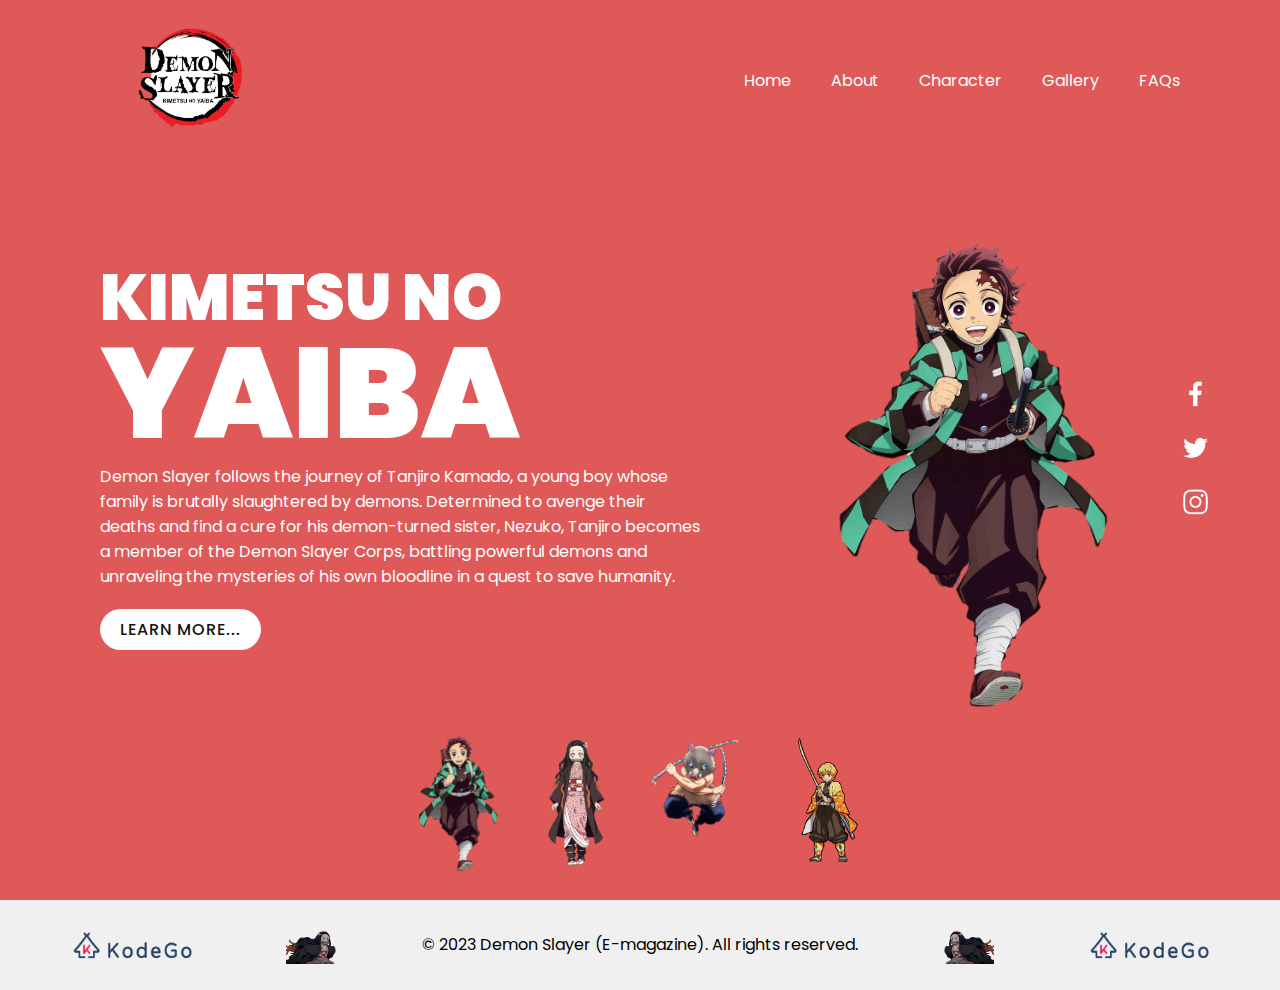
<file: index.html>
<!DOCTYPE html>
<html lang="en">
<head>
    <meta charset="UTF-8">
    <meta name="viewport" content="width=device-width, initial-scale=1.0">
    <title>Demon Slayer</title>
    <link rel="shortcut icon" href="img/logo.png" type="image/png">
    <link rel="stylesheet" href="CSS/style.css">
</head>
<body>

    <section class="sec">
        <header>
            <a href="index.html"><img src="img/Picture2.png" alt="" class="logo"></a>
            <div class="burger" onclick="burger();"></div>
            <ul class="nav">
                <li><a href="index.html">Home</a></li>
                <li><a href="about.html">About</a></li>
                <li><a href="character.html">Character</a></li>
                <li><a href="gallery.html">Gallery</a></li>
                <li><a href="faqs.html">FAQs</a></li>
                
            </ul>
        </header>

        <main class="content">
            <div class="textBox">
                <h2>KIMETSU NO  <br> <span>YAIBA</span></h2>
                <p> Demon Slayer follows the journey of Tanjiro Kamado, 
                    a young boy whose family is brutally slaughtered by demons. 
                    Determined to avenge their deaths and find a cure for his demon-turned 
                    sister, Nezuko, Tanjiro becomes a member of the Demon Slayer Corps, 
                    battling powerful demons and unraveling the mysteries of his own 
                    bloodline in a quest to save humanity.</p>
                <a href="about.html">Learn More...</a>
            </div>
            <div class="imgBox">
                <img src="img/Picture3.png" alt="" class="Main">
            </div>
        </main>    

        <ul class="char">
            <li><img src="img/Picture3.png" alt="" onclick="imgSlider('img/Picture3.png');bgcolor('#df5959')"></li>
            <li><img src="img/nez.png" alt="" onclick="imgSlider('img/nez.png');bgcolor('#f542a2')"></li>
            <li><img src="img/inosuke1.png" alt="" onclick="imgSlider('img/inosuke1.png');bgcolor('#2392a3')"></li>
            <li><img src="img/zenitsu.png" alt="" onclick="imgSlider('img/zenitsu.png');bgcolor('#ccd309')"></li>
        </ul>

        <ul class="sci">
            <li><a href="https://www.facebook.com/DemonSlayer.anime"><img src="img/facebook.png" alt=""></a></li>
            <li><a href="https://twitter.com/DemonSlayerUSA"><img src="img/twitter.png" alt=""></a></li>
            <li><a href="https://www.instagram.com/demon_slayer_officials/"><img src="img/instagram.png" alt=""></a></li>
        </ul>
    </section>

    <footer style="background-color: #f0f0f0;padding: 20px;text-align: center; display: flex; justify-content: space-around; align-items: center;">
        <img src="img/kodego.png" alt="" style="max-height: 50px;">
        <img src="img/nezuko.gif" alt="GIF Image" style="max-width: 50px; transform: scaleX(-1);">
        
        <p >&copy; 2023 Demon Slayer (E-magazine). All rights reserved.</p>
        <img src="img/nezuko.gif" alt="GIF Image" style="max-width: 50px;">
        <img src="img/kodego.png" alt="" style="max-height: 50px;">
        
    </footer>
    
   <script>
    function imgSlider(anything){
        document.querySelector('.Main').src = anything;
    }
    function bgcolor(color){
        const sec =document.querySelector('.sec');
        sec.style.background = color;
    }
    function burger(){
        const burger = document.querySelector('.burger');
        const nav = document.querySelector('.nav');
        burger.classList.toggle('active')
        nav.classList.toggle('active')
    }
   </script>

</body>
</html>
</file>
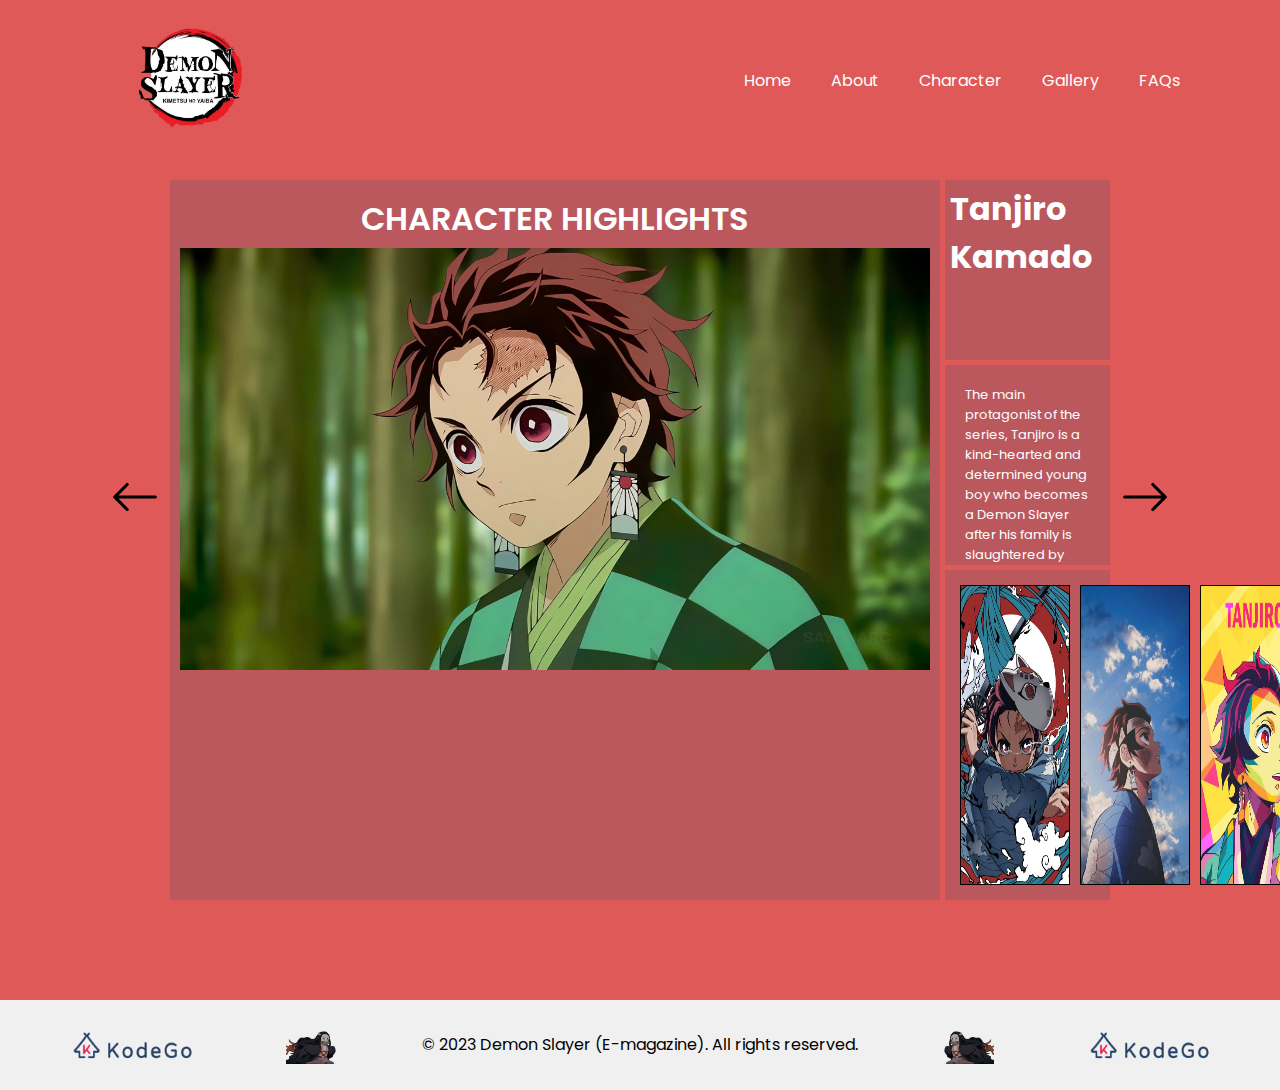
<file: character.html>
<!DOCTYPE html>
<html lang="en">
<head>
    <meta charset="UTF-8">
    <meta name="viewport" content="width=device-width, initial-scale=1.0">
    <title>Character</title>
    <link rel="stylesheet" href="CSS/style2.css">
    <link rel="shortcut icon" href="img/logo.png" type="image/png">

</head>
<body>
    <section class="sec">
        <header>
            <a href="index.html"><img src="img/Picture2.png" alt="" class="logo"></a>
            <div class="burger" onclick="burger();"></div>
            <ul class="nav">
                <li><a href="index.html">Home</a></li>
                <li><a href="about.html">About</a></li>
                <li><a href="character.html">Character</a></li>
                <li><a href="gallery.html">Gallery</a></li>
                <li><a href="faqs.html">FAQs</a></li>   
            </ul>
        </header>

        <a href="" class="arrow-l"><img src="img/arrow-right.svg" alt=""></a>
       

        <div class="container">
            <div class="highlights" style="    color: #fff;

            font-size: 2em;
            line-height: 1.5em;
            font-weight: 600;
            text-transform: uppercase;">
                <label for="vid" style="margin-bottom: -50px; padding: auto; display: flex; justify-content: center; margin: 5px 5px 5px 5px;">Character Highlights</label>
                <video src="img/char/Tanjiro.mp4" autoplay loop name="vid" ></video>
            </div>
            <div class="title">
                <h1>Tanjiro Kamado</h1>
            </div>
            <div class="text">
                <p>The main protagonist of the series, Tanjiro is a kind-hearted and determined young boy who becomes a Demon Slayer after his family is slaughtered by demons. He possesses a heightened sense of smell and trains in the Water Breathing technique. Tanjiro is driven by his goal to avenge his family and find a cure for his demon-turned sister, Nezuko.</p>
            </div>
    
    
            <main >
                <img src="img/char/tanjiro1.jpg" alt="">
                <img src="img/char/tanjiro2.jpg" alt="">
                <img src="img/char/tanjiro3.jpg" alt="">
            </main>

        </div>
        <a href="img/char2.html" class="arrow"><img src="img/arrow-right.svg" alt=""></a>

       
    </section>

    
    

    <footer style="background-color: #f0f0f0;padding: 20px;text-align: center; display: flex; justify-content: space-around; align-items: center;">
        <img src="img/kodego.png" alt="" style="max-height: 50px;">
        <img src="img/nezuko.gif" alt="GIF Image" style="max-width: 50px; transform: scaleX(-1);">
        
        <p >&copy; 2023 Demon Slayer (E-magazine). All rights reserved.</p>
        <img src="img/nezuko.gif" alt="GIF Image" style="max-width: 50px;">
        <img src="img/kodego.png" alt="" style="max-height: 50px;">
        
    </footer>

    <script>
        function imgSlider(anything){
            document.querySelector('.Main').src = anything;
        }
        function bgcolor(color){
            const sec =document.querySelector('.sec');
            sec.style.background = color;
        }
        function burger(){
            const burger = document.querySelector('.burger');
            const nav = document.querySelector('.nav');
            burger.classList.toggle('active')
            nav.classList.toggle('active')
        }
       </script>
</body>
</html>
</file>
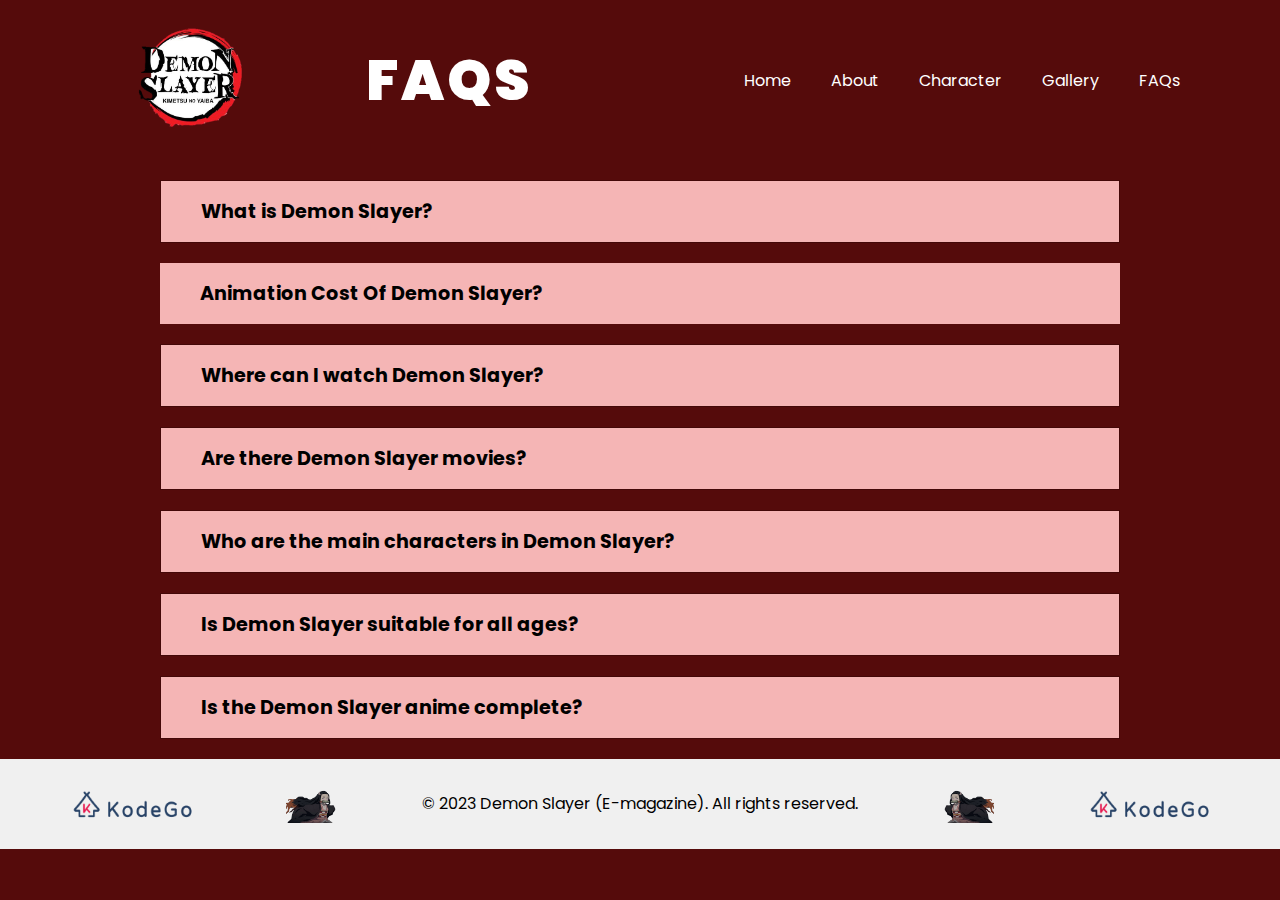
<file: faqs.html>
<!DOCTYPE html>
<html lang="en">
<head>
    <meta charset="UTF-8">
    <meta name="viewport" content="width=device-width, initial-scale=1.0">
    <title>FAQs</title>
    <link rel="shortcut icon" href="img/logo.png" type="image/png">
   <link rel="stylesheet" href="CSS/style1.css">
   <link rel="stylesheet" href="https://cdnjs.cloudflare.com/ajax/libs/font-awesome/6.4.0/css/all.min.css" integrity="sha512-iecdLmaskl7CVkqkXNQ/ZH/XLlvWZOJyj7Yy7tcenmpD1ypASozpmT/E0iPtmFIB46ZmdtAc9eNBvH0H/ZpiBw==" crossorigin="anonymous" referrerpolicy="no-referrer" />
</head>
<body>
    <section class="sec">
        <header>
            <a href="index.html"><img src="img/Picture2.png" alt="" class="logo"></a>
        <h1>FAQs</h1>

            <div class="burger" onclick="burger();"></div>
            <ul class="nav">
                <li><a href="index.html">Home</a></li>
                <li><a href="about.html">About</a></li>
                <li><a href="character.html">Character</a></li>
                <li><a href="gallery.html">Gallery</a></li>
                <li><a href="faqs.html">FAQs</a></li>
                
            </ul>
        </header>
    </section>
    
    
    <div class="wrapper">

        <div class="faq">
            <button class="accordion">
                What is Demon Slayer?
                <i class="fa-solid fa-chevron-down"></i>
            </button>
            <div class="pannel">
                <p>Demon Slayer, also known as Kimetsu no Yaiba, is an anime series based on the manga by Koyoharu Gotouge. It follows the story of Tanjiro Kamado, a young boy who becomes a member of the Demon Slayer Corps, fighting against demons and seeking a cure for his sister's transformation into a demon.</p>
            
            </div>
            
        </div>

        <div class="faq active">
            <button class="accordion">
                Animation Cost Of Demon Slayer?
                <i class="fa-solid fa-chevron-down"></i>
            </button>
            <div class="pannel">
                <p>The cost for making a single episode of Demon Slayer, known for its unique animation style is $80,000</p>
            </div>
        </div>

        <div class="faq ">
            <button class="accordion">
                Where can I watch Demon Slayer?
                <i class="fa-solid fa-chevron-down"></i>
            </button>
            <div class="pannel">
                <p>You can watch Demon Slayer on various streaming platforms, including Crunchyroll, Funimation, and Hulu. It is also available for purchase on Blu-ray and DVD.</p>
            </div>
        </div>

        <div class="faq ">
            <button class="accordion">
                Are there Demon Slayer movies?
                <i class="fa-solid fa-chevron-down"></i>
            </button>
            <div class="pannel">
                <p>Yes, there are Demon Slayer movies. The first movie, "Demon Slayer: Kimetsu no Yaiba the Movie: Mugen Train," serves as a direct continuation of the first season and adapts the "Infinity Train" arc from the manga. It has been highly acclaimed and is a crucial part of the series.</p>
            </div>
        </div>

        <div class="faq ">
            <button class="accordion">
                Who are the main characters in Demon Slayer?
                <i class="fa-solid fa-chevron-down"></i>
            </button>
            <div class="pannel">
                <p>The main characters in Demon Slayer include Tanjiro Kamado, the protagonist, who wields a sword and practices the Water Breathing technique; Nezuko Kamado, Tanjiro's sister who has been turned into a demon; Zenitsu Agatsuma, a swordsman with a unique hearing ability; and Inosuke Hashibira, a wild and boar-headed warrior. There are also various other members of the Demon Slayer Corps who play significant roles throughout the series.</p>
            </div>
        </div>

        <div class="faq ">
            <button class="accordion">
                Is Demon Slayer suitable for all ages?
                <i class="fa-solid fa-chevron-down"></i>
            </button>
            <div class="pannel">
                <p>Demon Slayer is rated TV-14 in the United States, indicating that it is suitable for viewers aged 14 and above. It contains intense action, violence, and themes that may not be appropriate for younger audiences.</p>
            </div>
        </div>

        <div class="faq ">
            <button class="accordion">
                Is the Demon Slayer anime complete?
                <i class="fa-solid fa-chevron-down"></i>
            </button>
            <div class="pannel">
                <p>The Demon Slayer anime adaptation covers a significant portion of the manga storyline but is not complete. The story continues beyond the anime, and fans can explore the remaining arcs by reading the manga series.</p>
            </div>
        </div>
    </div>
    
    <footer style="background-color: #f0f0f0;padding: 20px;text-align: center; display: flex; justify-content: space-around; align-items: center;">
        <img src="img/kodego.png" alt="" style="max-height: 50px;">
        <img src="img/nezuko.gif" alt="GIF Image" style="max-width: 50px; transform: scaleX(-1);">
        
        <p >&copy; 2023 Demon Slayer (E-magazine). All rights reserved.</p>
        <img src="img/nezuko.gif" alt="GIF Image" style="max-width: 50px;">
        <img src="img/kodego.png" alt="" style="max-height: 50px;">
        
    </footer>

    <script>
        
                function burger(){
            const burger = document.querySelector('.burger');
            const nav = document.querySelector('.nav');
            burger.classList.toggle('active')
            nav.classList.toggle('active')
        }
        var acc = document.getElementsByClassName("accordion");
          var i;
            for(i = 0; i < acc.length; i++){
                acc[i].addEventListener("click", function (){
                    this.classList.toggle("active");
                    this.parentElement.classList.toggle("active");

                    var pannel = this.nextElementSibling;
                    if(pannel.style.display === "block"){
                        pannel.style.display = "none";
                    }else{
                        pannel.style.display = "block";

                    }
                });
            }
       </script>    
</body>
</html>
</file>
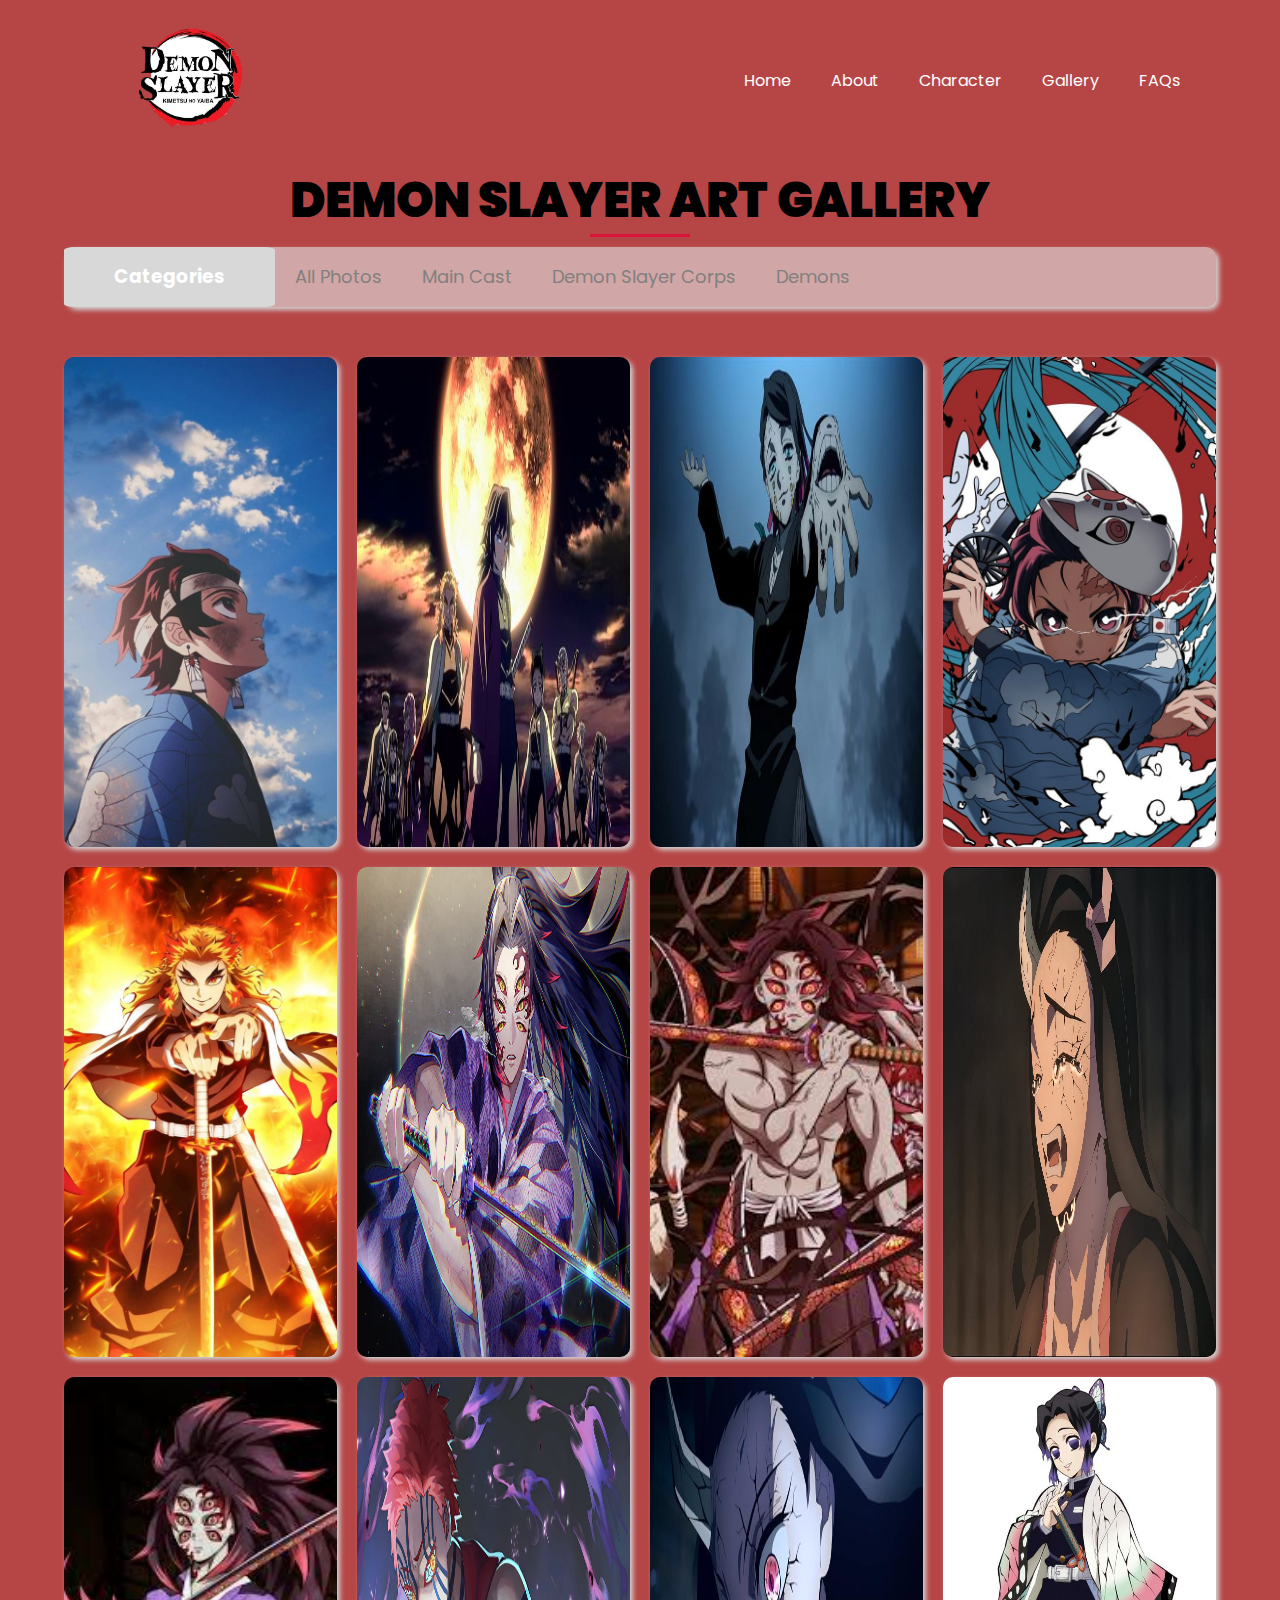
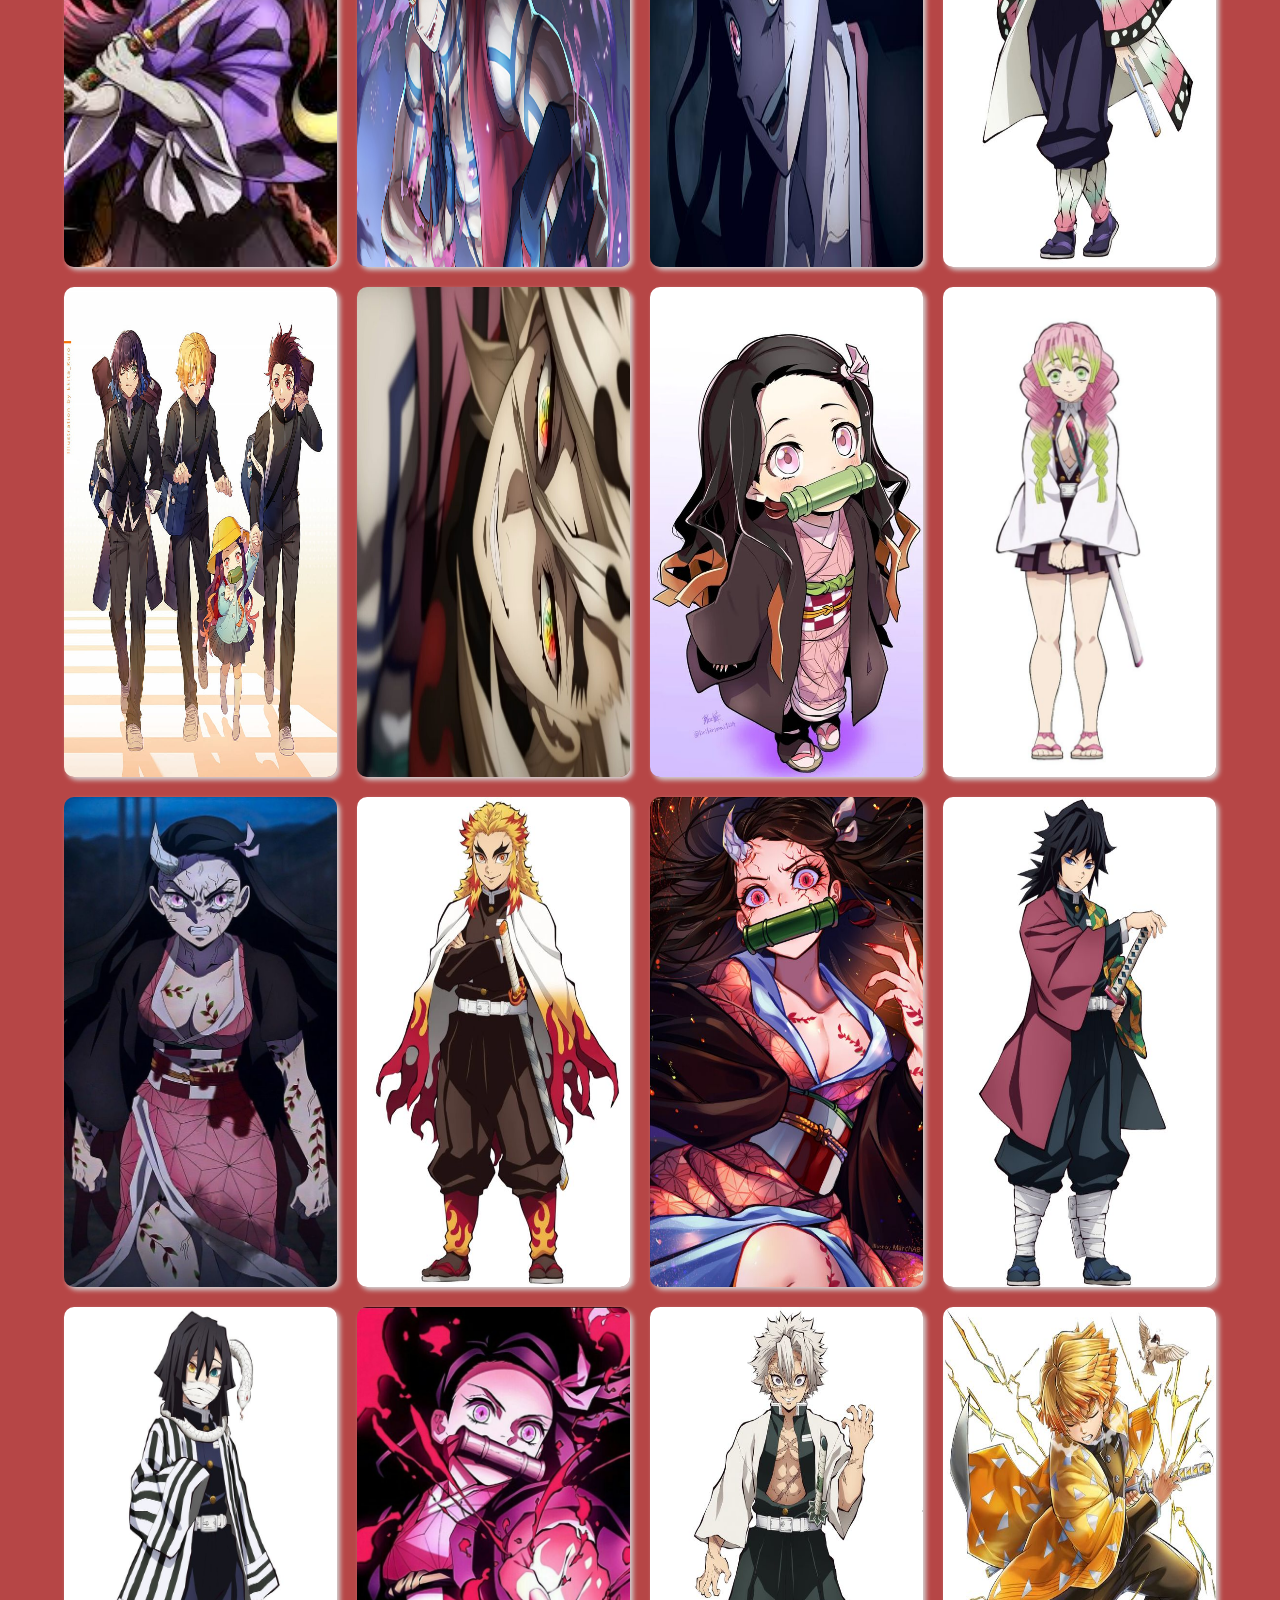
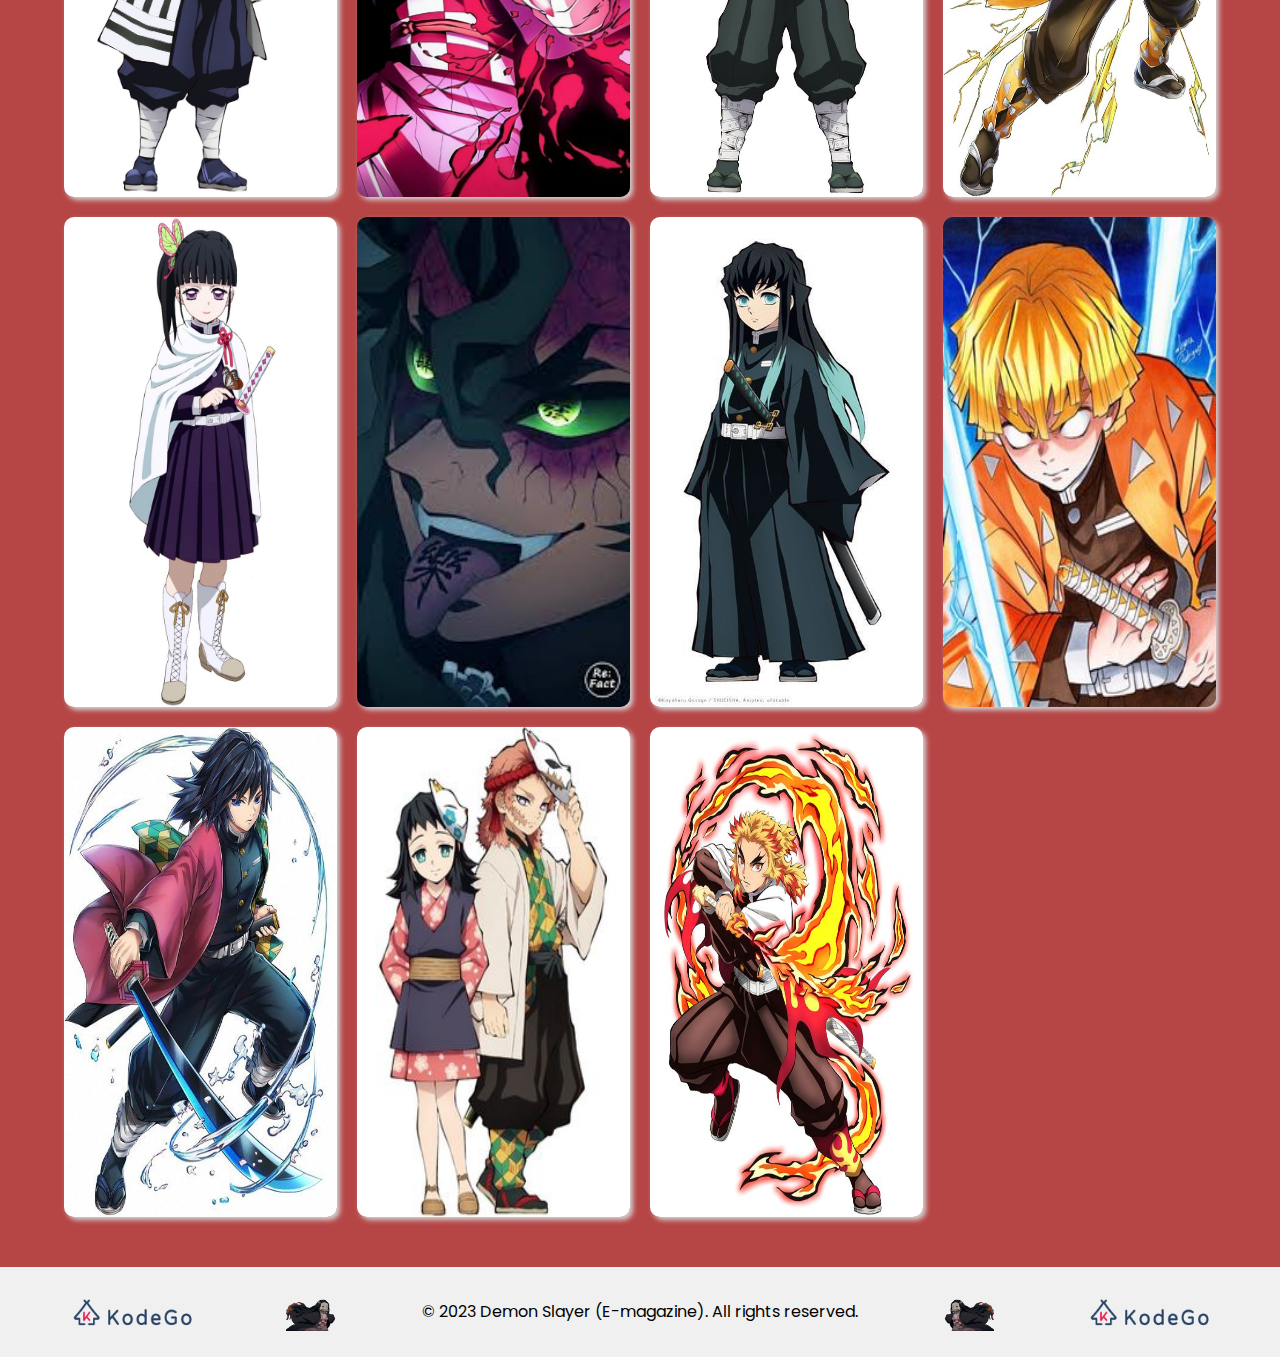
<file: gallery.html>
<!DOCTYPE html>
<html lang="en">
<head>
    <meta charset="UTF-8">
    <meta name="viewport" content="width=device-width, initial-scale=1.0">
    <title>Gallery</title>
    <link rel="shortcut icon" href="img/logo.png" type="image/png">
    <link rel="stylesheet" href="CSS/gallery.css">
</head>
<body>

    <section class="sec">
        <header>
            <a href="index.html"><img src="img/Picture2.png" alt="" class="logo"></a>
            <div class="burger" onclick="burger();"></div>
            <ul class="nav">
                <li><a href="index.html">Home</a></li>
                <li><a href="about.html">About</a></li>
                <li><a href="character.html">Character</a></li>
                <li><a href="gallery.html">Gallery</a></li>
                <li><a href="faqs.html">FAQs</a></li>
                
            </ul>
        </header>
    </section>
        
    
        
    <div class="container">
        <h1>Demon Slayer Art Gallery</h1>
        <div class="top-content">
            <h3>Categories</h3>
            <input type="radio" name="photos" id="check1" checked onchange="showPhotos('all')">
            <label for="check1">All Photos</label>
            <input type="radio" name="photos" id="check2" onchange="showPhotos('main')">
            <label for="check2">Main Cast</label>
            <input type="radio" name="photos" id="check3" onchange="showPhotos('corps')">
            <label for="check3">Demon Slayer Corps</label>
            <input type="radio" name="photos" id="check4" onchange="showPhotos('demon')">
            <label for="check4">Demons</label>
        </div>
        <div class="photo-gallery">
            <div class="pic main">
                <img src="img/tanjiro dump.jpg" alt="">
            </div>
            <div class="pic corps">
                <img src="img/Hashira.jpg" alt="">
            </div>
            <div class="pic demon">
                <img src="img/Mugen.jpg" alt="">
            </div>
            <div class="pic main">
                <img src="img/tanjiro chill.jpg" alt="">
            </div>
            <div class="pic corps">
                <img src="img/Renguko.jpg" alt="">
            </div>
            <div class="pic demon">
                <img src="img/demon1.jpg" alt="">
            </div>
            <div class="pic demon">
                <img src="img/demon2.jpg" alt="">
            </div>
            <div class="pic main">
                <img src="img/main2.jpg" alt="">
            </div>
            <div class="pic demon">
                <img src="img/demon3.jpg" alt="">
            </div>
            <div class="pic demon">
                <img src="img/demon4.jpg" alt="">
            </div>
            <div class="pic main">
                <img src="img/main1.jpg" alt="">
            </div>
            <div class="pic corps">
                <img src="img/corps1.jpg" alt="">
            </div>
            <div class="pic main">
                <img src="img/main3.jpg" alt="">
            </div>
            <div class="pic demon">
                <img src="img/demon6.jpg" alt="">
            </div>
            <div class="pic main">
                <img src="img/main5.jpg" alt="">
            </div>
            <div class="pic corps">
                <img src="img/corps2.jpg" alt="">
            </div>
            <div class="pic main">
                <img src="img/main6.jpg" alt="">
            </div>
            <div class="pic corps">
                <img src="img/corps3.jpg" alt="">
            </div>
            <div class="pic main">
                <img src="img/main7.jpg" alt="">
            </div>
            <div class="pic corps">
                <img src="img/corps4.jpg" alt="">
            </div>
            <div class="pic corps">
                <img src="img/corps5.jpg" alt="">
            </div>
            <div class="pic main">
                <img src="img/main8.jpg" alt="">
            </div>
            <div class="pic corps">
                <img src="img/corps6.jpg" alt="">
            </div>
            <div class="pic main">
                <img src="img/main9.jpg" alt="">
            </div>
            <div class="pic corps">
                <img src="img/corps7.jpg" alt="">
            </div>
            <div class="pic demon">
                <img src="img/demon7.jpg" alt="">
            </div>
            <div class="pic corps">
                <img src="img/corps8.jpg" alt="">
            </div>
            <div class="pic main">
                <img src="img/main11.jpg" alt="">
            </div>
            <div class="pic corps">
                <img src="img/corps9.jpg" alt="">
            </div>
            <div class="pic corps">
                <img src="img/corps11.jpg" alt="">
            </div>
            <div class="pic corps">
                <img src="img/corps12.jpg" alt="">
            </div>
        </div>
    </div>
    
    <footer style="background-color: #f0f0f0;padding: 20px;text-align: center; display: flex; justify-content: space-around; align-items: center;">
        <img src="img/kodego.png" alt="" style="max-height: 50px;">
        <img src="img/nezuko.gif" alt="GIF Image" style="max-width: 50px; transform: scaleX(-1);">
        
        <p >&copy; 2023 Demon Slayer (E-magazine). All rights reserved.</p>
        <img src="img/nezuko.gif" alt="GIF Image" style="max-width: 50px;">
        <img src="img/kodego.png" alt="" style="max-height: 50px;">
        
    </footer>

  

   

    <script>
        function showPhotos(category) {
                const photos = document.querySelectorAll('.pic');
                photos.forEach(photo => {
                    if (category === 'all') {
                    photo.style.display = 'block';
                    photo.style.opacity = '1';
                    } else {
                    if (photo.classList.contains(category)) {
                        photo.style.display = 'block';
                        photo.style.opacity = '1';
                    } else {
                        photo.style.display = 'none';
                        photo.style.opacity = '0';
                    }
                    }
                });
                }



  
        function burger(){
            const burger = document.querySelector('.burger');
            const nav = document.querySelector('.nav');
            burger.classList.toggle('active')
            nav.classList.toggle('active')
        }
    </script>
</body>
</html>
</file>
<file: CSS/style.css>
@import url('https://fonts.googleapis.com/css2?family=Poppins:wght@200;300;400;500;600;700;800;900&display=swap');
*{
    margin: 0;
    padding: 0;
    box-sizing: border-box;
    font-family: 'Poppins', sans-serif;
}
section{
    position: relative;
    width: 100%;
    min-height: 100vh;
    padding: 100px;
    display: flex;
    justify-content: space-between;
    align-items: center;
    background: #df5959;
     transition: 0.5s;
}

header{
    position: absolute;
    top: 0;
    left: 0;
    width: 100%;
    padding: 20px 100px;
    display: flex;
    justify-content: space-between;
    align-items: center;

}

header .logo{
    position: relative;
    max-width: 180px;
}

header ul{
    position: relative;
    display: flex;
}

header ul li{
    list-style: none;
}

header ul li a{
    display: inline-block;
    color: #fff;
    font-weight: 400;
    margin-left: 40px;
    text-decoration: none;
}
header ul li a:hover{
    color: #000000;
    font-size: 20px;
    transition: .5s;

}
.content{
    position: relative;
    width: 100%;
    display: flex;
    justify-content: space-between;
    align-items: center;
}

.content .textBox{
    position: relative;
    max-width: 600px;
}
.content .textBox h2{
    color: #fff;
    font-size: 4em;
    line-height: 1.5em;
    font-weight: 900;
    text-transform: uppercase;
}
.content .textBox h3{
    margin-top: 50px;
    color: #fff;
    font-size: 3em;
    line-height: 1.5em;
    font-weight: 900;
    text-transform: uppercase;
}

.content .textBox h5{

    color: #fff;
    font-size: 2em;
    line-height: 1.5em;
    font-weight: 600;
    text-transform: uppercase;
}

.content .textBox h2 span{
    font-size: 2em;
}

.content .textBox p{
    color: #fff;
}

.content .textBox a{
    display: inline-block;
    margin-top: 20px;
    padding: 8px 20px;
    background: #fff;
    color: #111;
    border-radius: 40px;
    font-weight: 500;
    letter-spacing: 1px;
    text-decoration: none;
    text-transform: uppercase;
}
.content .textBox a:hover{
    display: inline-block;
    margin-top: 20px;
    padding: 8px 20px;
    background: #ffffff;
    color: #111;
    border-radius: 40px;
    font-weight: 600;
    letter-spacing: 1px;
    text-decoration: none;
    text-transform: uppercase;
    font-size: 20px;
}
.content .imgBox{
    width: 600px;
    display: flex;
    padding-right: 50px;
    margin-top: 50px;
    justify-content: flex-end;
}

.content .imgBox img{
    max-width: 500px;
    max-height: 480px;

}
.content .imgBox video{
    max-width: 600px;
    max-height: 700px;

}

.char{
    position: absolute;
    left: 50%;
    bottom: 20px;
    transform: translateX(-50%);
    display: flex;
}

.char li{
    list-style: none;
    display: inline-block;
    margin: 0 20px;
    cursor: pointer;
    transition: 0.5s;
}

.char li img{
    max-width: 100px;
    max-height: 140px;
}

.char li:hover{
    transform: translateY(-15px);
}

.sci{
    position: absolute;
    top: 50%;
    right: 5%;
    transform: translateY(-50%);
    display: flex;
    justify-content: center;
    align-items: center;
    flex-direction: column;
}
.sci li{ 
    list-style: none;
}

.sci li a{ 
    display: inline-block;
    filter: invert(1);
    margin: 5px 0;
    transform: scale(0.6);
}
.sci li a img:hover{ 
    transform: scale(1.6);
    transition: .3s;
}

/* .container{
    width: 100%;
    margin-top: 80px;
    display: grid;
    grid-template-areas: 
    "highlights title title"
    "highlights text text"
    "highlights main main";
    grid-template-columns: 1fr 1fr auto;
    grid-template-rows: 1fr 200px 1fr;
    grid-gap: 10px;
    height: 80vh;
    color: #fff;

}


.highlights{
    grid-area: highlights;
    background-color: rgb(187, 88, 93);
    padding: 10px;
}
.highlights video{
    width: 850px;
    height: auto;

}

.title{
    grid-area: title;
    background-color: rgb(187, 88, 93);
    padding: 5px;
}
.text{
    grid-area: text;
    background-color: rgb(187, 88, 93);
    padding: 10px;
}
main{
    grid-area: main;
    background-color: rgb(187, 88, 93);
    padding: 10px;
    display: flex;
    flex-flow: row nowrap;
    justify-content: space-evenly;
}
main img{
    border: 1px solid black;
    box-shadow: 2px 2px 2px 6px 0px;
    width: 130px;
    height: 300px;
    margin: 5px;
}

.text p{
    font-size: small;
    padding: 10px 10px 5px;
}
 */



/* --------------------------------- */

@media(max-width: 991px){
    section{
        padding: 40px;
        padding-bottom: 200px;
    }
    header{
        padding: 20px 40px;
    }
    header .logo{
        position: relative;
        max-width: 120px;
    }
    header ul{
        position: fixed;
        top: 0;
        left: 0;
        width: 100%;
        height: 100%;
        background: #fff;
        z-index: 1;
        flex-direction: column;
        align-items: center;
        justify-content: center;
        transition: 0.2s;
        visibility: hidden;
        opacity: 0;
    }
    header ul.active{
        visibility: visible;
        opacity: 1;
    }
    header ul li a{
        display: inline-block;
        color: #111;
        font-weight: 400;
        margin-left: 0;
        text-decoration: none;
        font-size: 2em;
        margin: 10px 0;
    }
    header ul li a:hover{
        color: #df5959;
    }
    .burger{
        position: relative;
        width: 40px;
        height: 40px;
        background: url(../img/menu.png);
        background-position: center;
        background-size: 30px;
        background-repeat: no-repeat;
        z-index: 2;
        cursor: pointer;
    }
    .burger.active{
        background: url(../img/close.png);
        background-position: center;
        background-size: 25px;
        background-repeat: no-repeat;
        filter: invert(1);
    
    }
    .content{
        flex-direction: column;
        margin-top: 80px;
    }
    .content .textBox{
        position: relative;
        max-width: 100%;
        padding-right: 20px;
    }
    .content .textBox h2{
        font-size: 3em;
    }
    .content .textBox a{
        font-size: 14px;
        padding: 8px 15px;
    }
    .content .imgBox{
        width: 100%;
        display: flex;
        padding-right: 0;
        margin-top: 50px;
        justify-content: center;
    }
    .content .imgBox img{
        max-width: 350px;
    }
    .content .imgBox video{
        max-width: 400px;
    }
    .char li img{
        max-width: 80px;
        max-height: 120px;
    }
    .sci{
        position: absolute;
        top: 50%;
        right: 0;
        width: 50px;
        background: rgba(0,0,0,0.2);
        transform: translateY(-50%);
        display: flex;
        justify-content: center;
        align-items: center;
    }
}
</file>
<file: CSS/style2.css>
@import url('https://fonts.googleapis.com/css2?family=Poppins:wght@200;300;400;500;600;700;800;900&display=swap');
*{
    margin: 0;
    padding: 0;
    box-sizing: border-box;
    font-family: 'Poppins', sans-serif;
}
section{
    position: relative;
    width: 100%;
    min-height: 100vh;
    padding: 100px;
    display: flex;
    justify-content: space-between;
    align-items: center;
    background: #df5959;
     transition: 0.5s;
}

header{
    position: absolute;
    top: 0;
    left: 0;
    width: 100%;
    padding: 20px 100px;
    display: flex;
    justify-content: space-between;
    align-items: center;

}

header .logo{
    position: relative;
    max-width: 180px;
}

header ul{
    position: relative;
    display: flex;
}

header ul li{
    list-style: none;
}

header ul li a{
    display: inline-block;
    color: #fff;
    font-weight: 400;
    margin-left: 40px;
    text-decoration: none;
}
header ul li a:hover{
    color: #000000;
    font-size: 20px;
    transition: .5s;

}
.content{
    position: relative;
    width: 100%;
    display: flex;
    justify-content: space-between;
    align-items: center;
}

.content .textBox{
    position: relative;
    max-width: 600px;
}
.content .textBox h2{
    color: #fff;
    font-size: 4em;
    line-height: 1.5em;
    font-weight: 900;
    text-transform: uppercase;
}
.content .textBox h3{
    margin-top: 50px;
    color: #fff;
    font-size: 3em;
    line-height: 1.5em;
    font-weight: 900;
    text-transform: uppercase;
}

.content .textBox h5{

    color: #fff;
    font-size: 2em;
    line-height: 1.5em;
    font-weight: 600;
    text-transform: uppercase;
}

.content .textBox h2 span{
    font-size: 2em;
}

.content .textBox p{
    color: #fff;
}

.content .textBox a{
    display: inline-block;
    margin-top: 20px;
    padding: 8px 20px;
    background: #fff;
    color: #111;
    border-radius: 40px;
    font-weight: 500;
    letter-spacing: 1px;
    text-decoration: none;
    text-transform: uppercase;
}
.content .textBox a:hover{
    display: inline-block;
    margin-top: 20px;
    padding: 8px 20px;
    background: #ffffff;
    color: #111;
    border-radius: 40px;
    font-weight: 600;
    letter-spacing: 1px;
    text-decoration: none;
    text-transform: uppercase;
    font-size: 20px;
}
.content .imgBox{
    width: 600px;
    display: flex;
    padding-right: 50px;
    margin-top: 50px;
    justify-content: flex-end;
}

.content .imgBox img{
    max-width: 500px;
    max-height: 480px;

}
.content .imgBox video{
    max-width: 600px;
    max-height: 700px;

}

.char{
    position: absolute;
    left: 50%;
    bottom: 20px;
    transform: translateX(-50%);
    display: flex;
}

.char li{
    list-style: none;
    display: inline-block;
    margin: 0 20px;
    cursor: pointer;
    transition: 0.5s;
}

.char li img{
    max-width: 100px;
    max-height: 140px;
}

.char li:hover{
    transform: translateY(-15px);
}

.sci{
    position: absolute;
    top: 50%;
    right: 5%;
    transform: translateY(-50%);
    display: flex;
    justify-content: center;
    align-items: center;
    flex-direction: column;
}
.sci li{ 
    list-style: none;
}

.sci li a{ 
    display: inline-block;
    filter: invert(1);
    margin: 5px 0;
    transform: scale(0.6);
}
.sci li a img:hover{ 
    transform: scale(1.6);
    transition: .3s;
}

.container{
    display: flex;
    justify-content: center;
    width: 140%;
    margin-top: 80px;
    display: grid;
    grid-template-areas: 
    "highlights title title"
    "highlights text text"
    "highlights main main";
    grid-template-columns: 1fr 1fr auto;
    grid-template-rows: 1fr 200px 1fr;
    grid-gap: 5px;
    height: 80vh;
    color: #fff;

}


.highlights{
    grid-area: highlights;
    background-color: rgb(187, 88, 93);
    padding: 10px;
    
}
.highlights video{
    width: 750px;
    height: auto;

}

.title{
    grid-area: title;
    background-color: rgb(187, 88, 93);
    padding: 5px;
}
.text{
    grid-area: text;
    background-color: rgb(187, 88, 93);
    padding: 10px;
}
main{
    grid-area: main;
    background-color: rgb(187, 88, 93);
    padding: 10px;
    display: flex;
    flex-flow: row nowrap;
    justify-content: space-evenly;
}
main img{
    border: 1px solid black;
    box-shadow: 2px 2px 2px 6px 0px;
    width: 110px;
    height: 300px;
    margin: 5px;
}

.text p{
    font-size: small;
    padding: 10px 10px 5px;
}


.arrow-l img{
    position: relative;
    width: 50px;
    margin-left: 10px;
    margin-right: 10px;
    transform: scaleX(-1);

}
.arrow img{
    position: relative;
    width: 50px;
    margin-left: 10px;
    margin-right: 10px;

}
.arrow img:hover{
    transform: scale(1.2);
    transition: .3s;
}



/* --------------------------------- */

@media(max-width: 991px){
    section{
        padding: 40px;
        padding-bottom: 200px;
        height: 150vh;
    }
    header{
        padding: 20px 40px;
    }
    header .logo{
        position: relative;
        max-width: 120px;
    }
    header ul{
        position: fixed;
        top: 0;
        left: 0;
        width: 100%;
        height: 100%;
        background: #fff;
        z-index: 1;
        flex-direction: column;
        align-items: center;
        justify-content: center;
        transition: 0.2s;
        visibility: hidden;
        opacity: 0;
    }
    header ul.active{
        visibility: visible;
        opacity: 1;
    }
    header ul li a{
        display: inline-block;
        color: #111;
        font-weight: 400;
        margin-left: 0;
        text-decoration: none;
        font-size: 2em;
        margin: 10px 0;
    }
    header ul li a:hover{
        color: #df5959;
    }
    .burger{
        position: relative;
        width: 40px;
        height: 40px;
        background: url(../img/menu.png);
        background-position: center;
        background-size: 30px;
        background-repeat: no-repeat;
        z-index: 2;
        cursor: pointer;
    }
    .burger.active{
        background: url(../img/close.png);
        background-position: center;
        background-size: 25px;
        background-repeat: no-repeat;
        filter: invert(1);
    
    }
    .content{
        flex-direction: column;
        margin-top: 80px;
    }
    .content .textBox{
        position: relative;
        max-width: 100%;
        padding-right: 20px;
    }
    .content .textBox h2{
        font-size: 3em;
    }
    .content .textBox a{
        font-size: 14px;
        padding: 8px 15px;
    }
    .content .imgBox{
        width: 100%;
        display: flex;
        padding-right: 0;
        margin-top: 50px;
        justify-content: center;
    }
    .content .imgBox img{
        max-width: 350px;
    }
    .content .imgBox video{
        max-width: 400px;
    }
    .char li img{
        max-width: 80px;
        max-height: 120px;
    }
    .sci{
        position: absolute;
        top: 50%;
        right: 0;
        width: 50px;
        background: rgba(0,0,0,0.2);
        transform: translateY(-50%);
        display: flex;
        justify-content: center;
        align-items: center;
    }

    .container{
        display: flex;
        justify-content: center;
        width: 100%;
        margin-top: 80px;
        margin-bottom: auto;
        display: grid;
        grid-template-areas: 
        "highlights"
        "title"
        "text"
        "main";
        grid-template-columns: 1fr;
        grid-template-rows: 1fr 1fr 1fr 1fr;
        grid-gap: 5px;
        height: 40vh;
        color: #fff;
    
    }
    
    
    .highlights{
        grid-area: highlights;
        background-color: rgb(187, 88, 93);
        padding: 10px;
        
    }
    .highlights video{
        width: 350px;
        height: auto;
    
    }
    
    .title{
        grid-area: title;
        background-color: rgb(187, 88, 93);
        padding: 5px;
    }
    .text{
        grid-area: text;
        background-color: rgb(187, 88, 93);
        padding: 10px;
    }
    main{
        grid-area: main;
        background-color: rgb(187, 88, 93);
        padding: 10px;
        display: flex;
        flex-flow: row nowrap;
        justify-content: space-evenly;
    }
    main img{
        border: 1px solid black;
        box-shadow: 2px 2px 2px 6px 0px;
        width: 110px;
        height: 300px;
        margin: 5px;
    }
    
    .text p{
        font-size: small;
        padding: 10px 10px 5px;
    }
    
    
    .arrow-l img{
        position: relative;
        width: 50px;
        margin-left: 10px;
        margin-right: 10px;
        transform: scaleX(-1);
    
    }
    .arrow img{
        position: relative;
        width: 50px;
        margin-left: 10px;
        margin-right: 10px;
    
    }
    .arrow img:hover{
        transform: scale(1.2);
        transition: .3s;
    }
    
    
    
}
</file>
<file: CSS/style1.css>
@import url('https://fonts.googleapis.com/css2?family=Poppins:wght@200;300;400;500;600;700;800;900&display=swap');
*{
    margin: 0;
    padding: 0;
    box-sizing: border-box;
    font-family: 'Poppins', sans-serif;
}
body{
    background: #550b0b;

}
section{
    position: relative;
    width: 100%;
    /* min-height: 100vh; */
    padding: 100px;
    margin-bottom: -30px;
    display: flex;
    justify-content: space-between;
    align-items: center;
     transition: 0.5s;
}

header{
    position: absolute;
    top: 0;
    left: 0;
    width: 100%;
    padding: 20px 100px;
    display: flex;
    justify-content: space-between;
    align-items: center;

}

header .logo{
    position: relative;
    max-width: 180px;
}
header h1{
    letter-spacing: 3px;
    color: #fff;
    font-size: 3.5em;
    line-height: 1.5em;
    font-weight: 900;
    text-transform: uppercase;

}

header ul{
    position: relative;
    display: flex;
}

header ul li{
    list-style: none;
}

header ul li a{
    display: inline-block;
    color: #fff;
    font-weight: 400;
    margin-left: 40px;
    text-decoration: none;
}
header ul li a:hover,
header h1:hover{
        color: #000000;
        font-size: 20px;
        transition: .5s;
    
}

.wrapper{
    max-width: 75%;
    margin: auto;
}

.wrapper > p, .wrapper> h1{
    margin: 1.5rem 0;
    /* text-align: center; */
}

.wrapper > h1{
    letter-spacing: 3px;
    color: #fff;
    font-size: 3.5em;
    line-height: 1.5em;
    font-weight: 900;
    text-transform: uppercase;

}

.accordion{
    background-color: #f5b5b5;
    color: rgba(0, 0, 0, 8);
    cursor: pointer;
    font-size: 1.2rem;
    width: 100%;
    padding: 1rem 2.5rem;
    border: none;
    outline: none;
    transition: 0.4s;
    display: flex;
    justify-content: space-between;
    align-items: center;
    font-weight: bold;
    
}
.accordion i{
    font-size: 1.2rem;
}

.active{
    background-color: #43ac89;

} 
.accordion:hover{
    background-color: #3a3f3d;
}

.pannel{
    padding: 0.2rem 2.5rem 2rem;
    /* background-color: white; */
    overflow: hidden;
    background-color: #f1f7f5;
    display: none;
}

.pannel p{
    color: rgba(0,0,0,0.7);
    font-size: 1rem;
    line-height: 1.4;
}

.faq{
    border: 1px solid rgba(0,0,0,0.2);
    margin: 10px 0 20px;
}

.faq.active{
    border: none;
}

/* --------------------------------------------------- */
@media(max-width: 991px){
    section{
        padding: 40px;
        padding-bottom: 80px;
    }
    header{
        padding: 20px 40px;
    }
    header .logo{
        position: relative;
        max-width: 120px;
    }
    header ul{
        position: fixed;
        top: 0;
        left: 0;
        width: 100%;
        height: 100%;
        background: #fff;
        z-index: 1;
        flex-direction: column;
        align-items: center;
        justify-content: center;
        transition: 0.2s;
        visibility: hidden;
        opacity: 0;
    }
    header ul.active{
        visibility: visible;
        opacity: 1;
    }
    header ul li a{
        display: inline-block;
        color: #111;
        font-weight: 400;
        margin-left: 0;
        text-decoration: none;
        font-size: 2em;
        margin: 10px 0;
    }
    header ul li a:hover{
        color: #df5959;
    }
    .burger{
        position: relative;
        width: 40px;
        height: 40px;
        background: url(../img/menu.png);
        background-position: center;
        background-size: 30px;
        background-repeat: no-repeat;
        z-index: 2;
        cursor: pointer;
    }
    .burger.active{
        background: url(../img/close.png);
        background-position: center;
        background-size: 25px;
        background-repeat: no-repeat;
        filter: invert(1);
    
       }   
    }
</file>
<file: CSS/gallery.css>
@import url('https://fonts.googleapis.com/css2?family=Poppins:wght@200;300;400;500;600;700;800;900&display=swap');
*{
    margin: 0;
    padding: 0;
    box-sizing: border-box;
    font-family: 'Poppins', sans-serif;

}
body{
    background: #a72020d3;

}
section{
    position: relative;
    width: 100%;
    /* min-height: 100vh; */
    padding: 80px;
    display: flex;
    justify-content: space-between;
    align-items: center;
     transition: 0.5s;

}

header{
    position: absolute;
    top: 0;
    left: 0;
    width: 100%;
    padding: 20px 100px;
    display: flex;
    justify-content: space-between;
    align-items: center;

}

header .logo{
    position: relative;
    max-width: 180px;
}

header ul{
    position: relative;
    display: flex;
}

header ul li{
    list-style: none;
}

header ul li a{
    display: inline-block;
    color: #fff;
    font-weight: 400;
    margin-left: 40px;
    text-decoration: none;
}
header ul li a:hover{
    color: #000000;
    font-size: 20px;
    transition: .5s;

}

input{
    display: none;
}

.container{
    width: 100%;
    text-align: center;
    margin-top: 5px;
}

h1{
    font-size: 3em;
    line-height: 1.5em;
    font-weight: 900;
    text-transform: uppercase;
    position: relative;

    /* font-weight: 300;
    font-size: 35px;
    position: relative;
    margin: 40px 0; */
}
h1::before{
    content: '';
    position: absolute;
    width: 100px;
    height: 3px;
    background-color: crimson;
    bottom: -10px;
    left: 50%;
    transform: translateX(-50%);
    animation: animate 4s linear infinite;
    margin-bottom: 10px;
}

@keyframes animate{
    0%{
        width: 100px;
    }
    50%{
        width: 200px;
    }
    100%{
        width: 100px;
    }
}

.top-content{
    background-color: rgba(223, 221, 221, 0.64);
    width: 90%;
    margin: 10px auto 10px auto;
    height: 60px;
    display: flex;
    align-items: center;
    border-radius: 10px;
    box-shadow: 3px 3px 5px lightgray;
}
h3{
    height: 100%;
    background-color: rgb(216, 216, 216);
    line-height: 60px;
    padding: 0 50px;
    color: white;
    border-radius: 5%;
}
label{
    display: inline-block;
    height: 100%;
    margin: 0 20px;
    line-height: 60px;
    font-size: 18px;
    color: gray;   
    cursor: pointer;
    transition: 0.5s; 
}
label:hover{
    color: black;
}
.photo-gallery{
    width: 90%;
    margin: auto;
    margin-top: 50px;
    margin-bottom: 50px;
    display: grid;
    grid-template-columns: repeat(4, 3fr);
    grid-gap: 20px;

}
.pic{
    position: relative;
    height: 490px;
    border-radius: 10px;
    box-shadow: 3px 3px 5px lightgray;
    cursor: pointer;
    transition: .5s;
}
.pic img{
    width: 100%;
    height: 100%;
    border-radius: 10px;
    transition: 0.5s;
}
.pic::before{
    content: "Kimetsu No Yaiba";
    position: absolute;
    top: 30%;
    left: 50%;
    transform: translate(-50%,-50%);
    color: white;
    font-size: 22px;
    font-weight: bold;
    width: 100%;
    margin-top: -100%;
    opacity: 0;
    transition: 0.3s;
    transition-delay: 0.2s;
    z-index: 1;
}
.pic:after{
    content: "";
    position: absolute;
    width: 100%;
    bottom: 0;
    left: 0;
    border-radius: 10px;
    height: 0;
    background-color: rgb(0,0,0,.4);
    transition: .3s;
}
.pic:hover::after{
    height: 100%;
}
.pic:hover::before{
    margin-top: 0;
    opacity: 1;
}
















/* ------------------------------------ */
@media(max-width: 991px){
    section{
        padding: 40px;
        padding-bottom: 100px;
    }
    header{
        padding: 20px 40px;
    }
    header .logo{
        position: relative;
        max-width: 120px;
    }
    header ul{
        position: fixed;
        top: 0;
        left: 0;
        width: 100%;
        height: 100%;
        background: #fff;
        z-index: 1;
        flex-direction: column;
        align-items: center;
        justify-content: center;
        transition: 0.2s;
        visibility: hidden;
        opacity: 0;
    }
    header ul.active{
        visibility: visible;
        opacity: 1;
    }
    header ul li a{
        display: inline-block;
        color: #111;
        font-weight: 400;
        margin-left: 0;
        text-decoration: none;
        font-size: 2em;
        margin: 10px 0;
    }
    header ul li a:hover{
        color: #df5959;
    }
    .burger{
        position: relative;
        width: 40px;
        height: 40px;
        background: url(../img/menu.png);
        background-position: center;
        background-size: 30px;
        background-repeat: no-repeat;
        z-index: 2;
        cursor: pointer;
    }
    .burger.active{
        background: url(../img/close.png);
        background-position: center;
        background-size: 25px;
        background-repeat: no-repeat;
        filter: invert(1);
    
    }
/* ------------------------------------------------------------- */
    .container{
        flex-direction: column;
        /* margin-top: 80px; */
    }

    .container h1{

        font-size: 2em;
        margin-bottom: 30px;

    }
    .container h3, label{
        font-size: 12px;
        padding:0 3px ;

    }
    .photo-gallery{
        width: 90%;
        margin: auto;
        margin-top: 50px;
        margin-bottom: 50px;
        display: grid;
        grid-template-columns: repeat(2, 3fr);
        grid-gap: 20px;
    }
}
</file>
